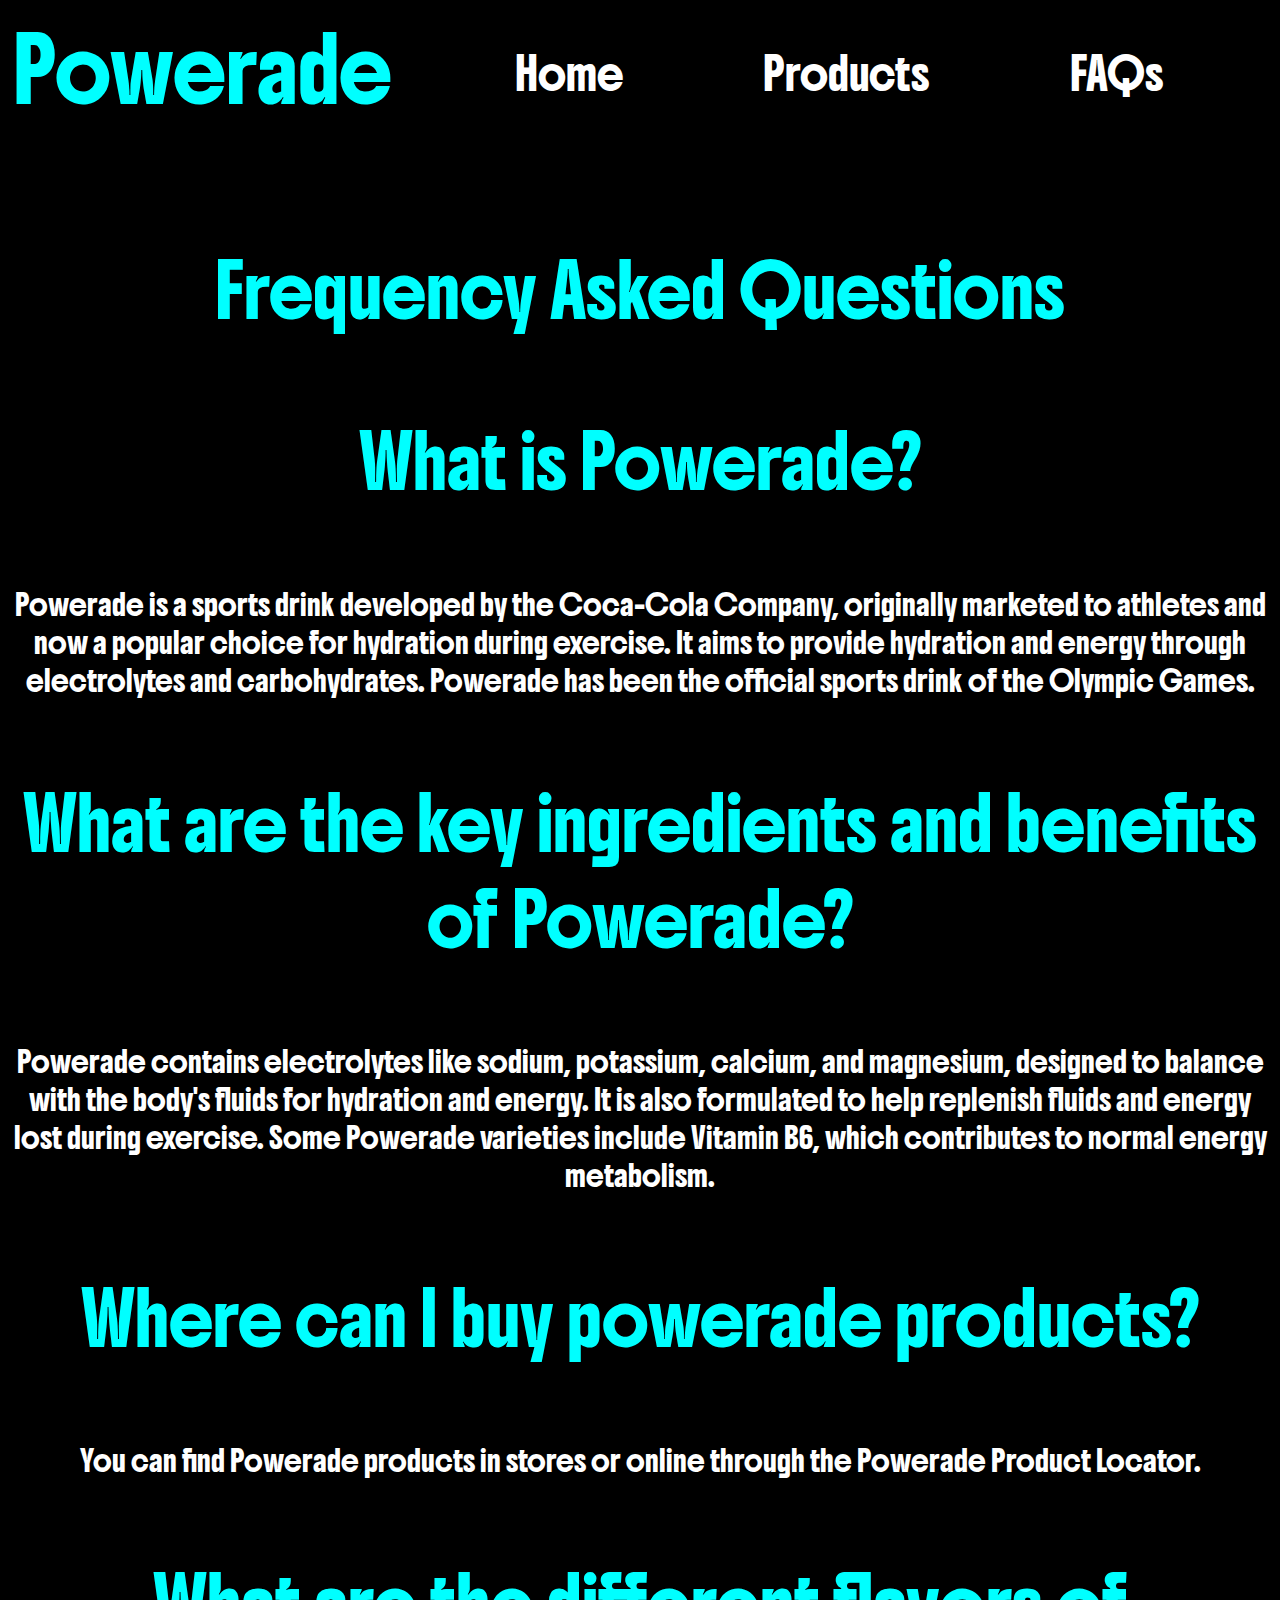
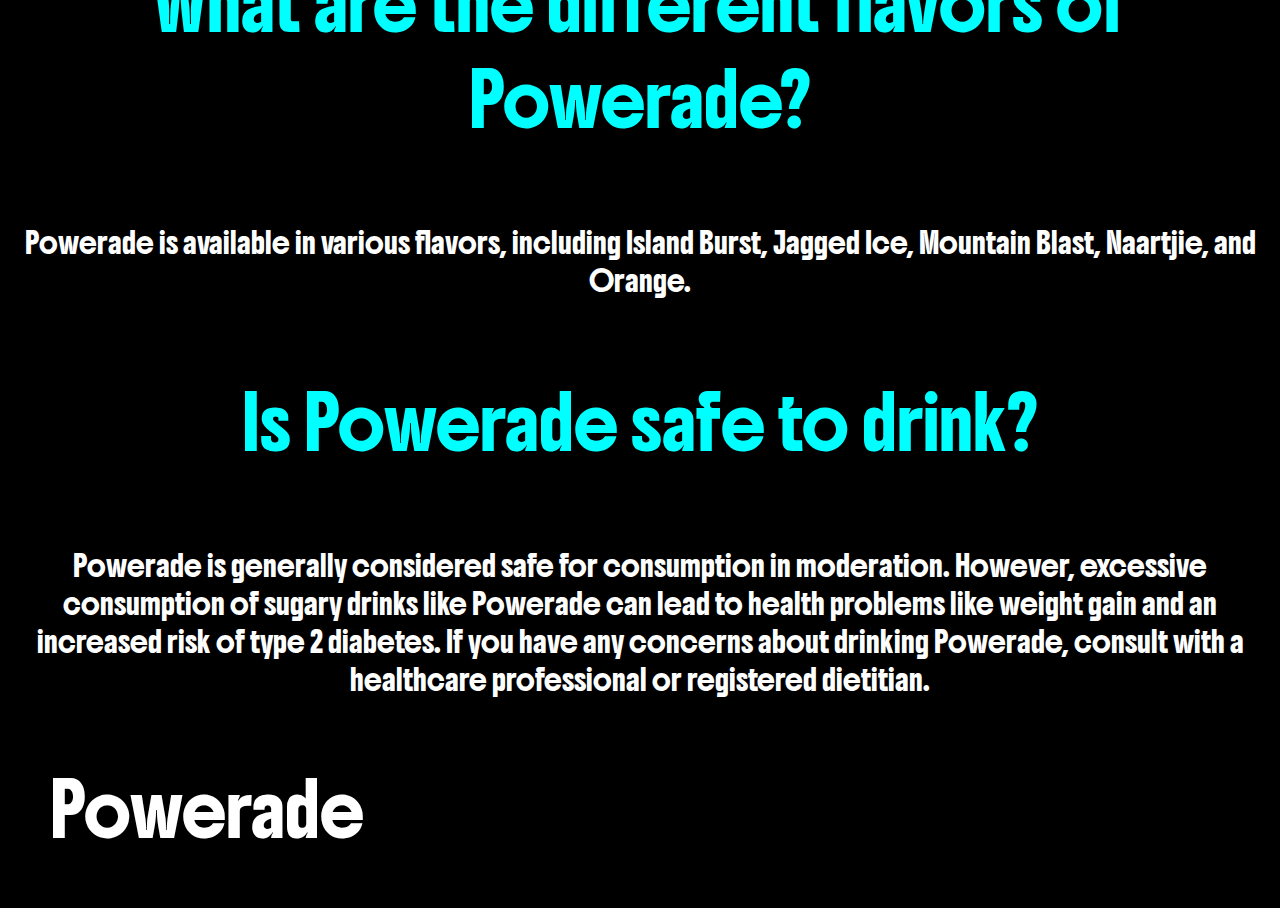
<file: FAQs.html>
<!DOCTYPE html>



<html lang="en">
   
 <head>
    <meta charset="UTF-8">
    <meta name="viewport" content="width=device-width, initial-scales=1.0">
    <title>FAQs</title>
    <link rel="stylesheet" href="style.css">
    <link rel="apple-touch-icon" sizes="180x180" href="/apple-touch-icon.png">
    <link rel="icon" type="image/png" sizes="32x32" href="/favicon-32x32.png">
    <link rel="icon" type="image/png" sizes="16x16" href="/favicon-16x16.png">
    <link rel="manifest" href="/site.webmanifest">
     <link rel="preconnect" href="https://fonts.googleapis.com">
<link rel="preconnect" href="https://fonts.gstatic.com" crossorigin>
<link href="https://fonts.googleapis.com/css2?family=Boldonse&display=swap" rel="stylesheet">
</head>



<body class="boldonse-regular">    

    
    <div class="navbar">
      <span class="logo">Powerade</span>
        <a href="index.html">Home</a>
        <a href="Products.html" >Products</a>
        <a href="FAQs.html">FAQs</a>
    </div> 
    
    

    <p class="Frequency Question"> Frequency Asked Questions </p>
    
    
    
    
      <p class="Question"> What is Powerade?</p>
    <p class="question"> Powerade is a sports drink developed by the Coca-Cola Company, originally marketed to athletes and now a popular choice for hydration during exercise. 
It aims to provide hydration and energy through electrolytes and carbohydrates. 
        Powerade has been the official sports drink of the Olympic Games. </p>
    
    <p class="Question"> What are the key ingredients and benefits of Powerade?</p>
    <p class="question"> Powerade contains electrolytes like sodium, potassium, calcium, and magnesium, designed to balance with the body's fluids for hydration and energy. 
It is also formulated to help replenish fluids and energy lost during exercise. 
Some Powerade varieties include Vitamin B6, which contributes to normal energy metabolism. </p>

        
        
    <p class="Question"> Where can I buy powerade products?</p>
    <p class="Answers"> You can find Powerade products in stores or online through the Powerade Product Locator.</p>
    
    
    <p class="Question"> What are the different flavors of Powerade?</p>
    <p class="question"> Powerade is available in various flavors, including Island Burst, Jagged Ice, Mountain Blast, Naartjie, and Orange.</p>
    
    
    <p class="Question"> Is Powerade safe to drink?</p>
    <p class="question"> Powerade is generally considered safe for consumption in moderation.
However, excessive consumption of sugary drinks like Powerade can lead to health problems like weight gain and an increased risk of type 2 diabetes.
If you have any concerns about drinking Powerade, consult with a healthcare professional or registered dietitian. </p>
    
    
    
    

         <div>
       <p class= "footer"> Powerade </p>
            </div>
</body>
    


</html>
</file>
<file: style.css>
body {
    margin:auto;
    background-color: black;
    overflow-x: hidden;
}

.logo {
    padding: 1%;
    color: aqua; 
    font-size:60px;
    
    
}

.boldonse-regular {
  font-family: "Boldonse", system-ui;
  font-weight: 400;
  font-style: normal;
}


a {
    text-align: center;
    margin-left: 80px;
    margin-top: 30px;
    padding: 15px 30px;
    font-size:30px; 
    color: white;
    text-decoration: none;
    
}

a:hover {
    color: aqua;
}

.navbar{
    height: 20vh;
    background-color: black;
    display: flex;
}

.mi {
    text-align: right;
    float: right;
    display: flex;
    width: 60%;
}

.info {
    color: white;
    padding: 1%;
}


.Frequency Question{
    color: white;
    margin 50px;

}


.Question{
    color:aqua;
    padding: 1%;
    text-align: center;
    font-size: 50px;
}

.question{
     color:white;
    padding: 1%;
    text-align: center;
    font-size: 20px;
}

.Answers{
    color:white;
    padding: 1%;
    text-align: center;
    font-size: 20px;
}

.question{
     color:white;
    padding: 1%;
    text-align: center;
    font-size: 20px;
    margin 50px;
}

.description{
    float: left;
    display: flex;
}

.column.content-box {
    width: 40%;
}

.column small-img {
    width: 45%;
}

.column.small-img img {
    width: 100%;
   padding: 1%;
}

.column.lrg-img {
    width: 100%;
}

.lrg-img img {
    display: block;
    width: 100%;
}

.PoweradeZero{
    text-align: center;
}

.Zero{
    text-align: right;
}

.footer{
    color: white;
    text-align: left;
    font-size: 50px;
    margin: 50px;
    width: 100%;
}



.infozero{
    position: relative; 
    float: left;
    margin: 15%;
    color:white;
}

.row:after {
    content: "";
    display: table;
    clear:both;
}

.column {
    float: left;
    
}
</file>
